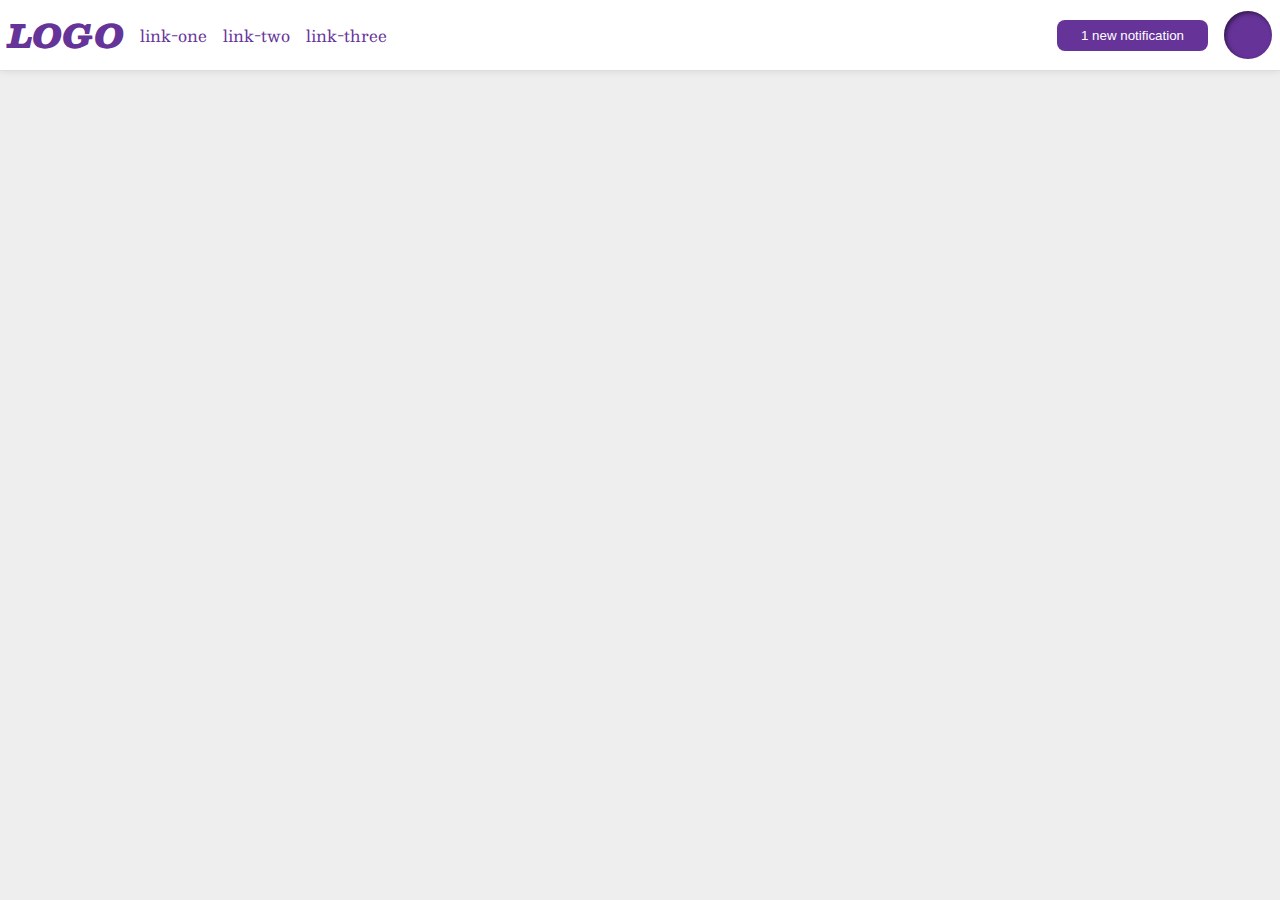
<file: flex/03-flex-header-2/index.html>
<!DOCTYPE html>
<html lang="en">
  <head>
    <meta charset="UTF-8">
    <meta http-equiv="X-UA-Compatible" content="IE=edge">
    <meta name="viewport" content="width=device-width, initial-scale=1.0">
    <title>Flex Header 2</title>
    <link rel="stylesheet" href="style.css">
  </head>
  <body>
    <div class="header">
      <div class="left">
      <div class="logo">
        LOGO
      </div>
      <ul class="links">
        <li><a href="https://google.com">link-one</a></li>
        <li><a href="https://google.com">link-two</a></li>
        <li><a href="https://google.com">link-three</a></li>
      </ul>
      </div>
      <div class="right">
        <button class="notifications">
          1 new notification
        </button>
       <div class="profile-image"></div>
     </div>
    </div>
  </body>
</html>
</file>
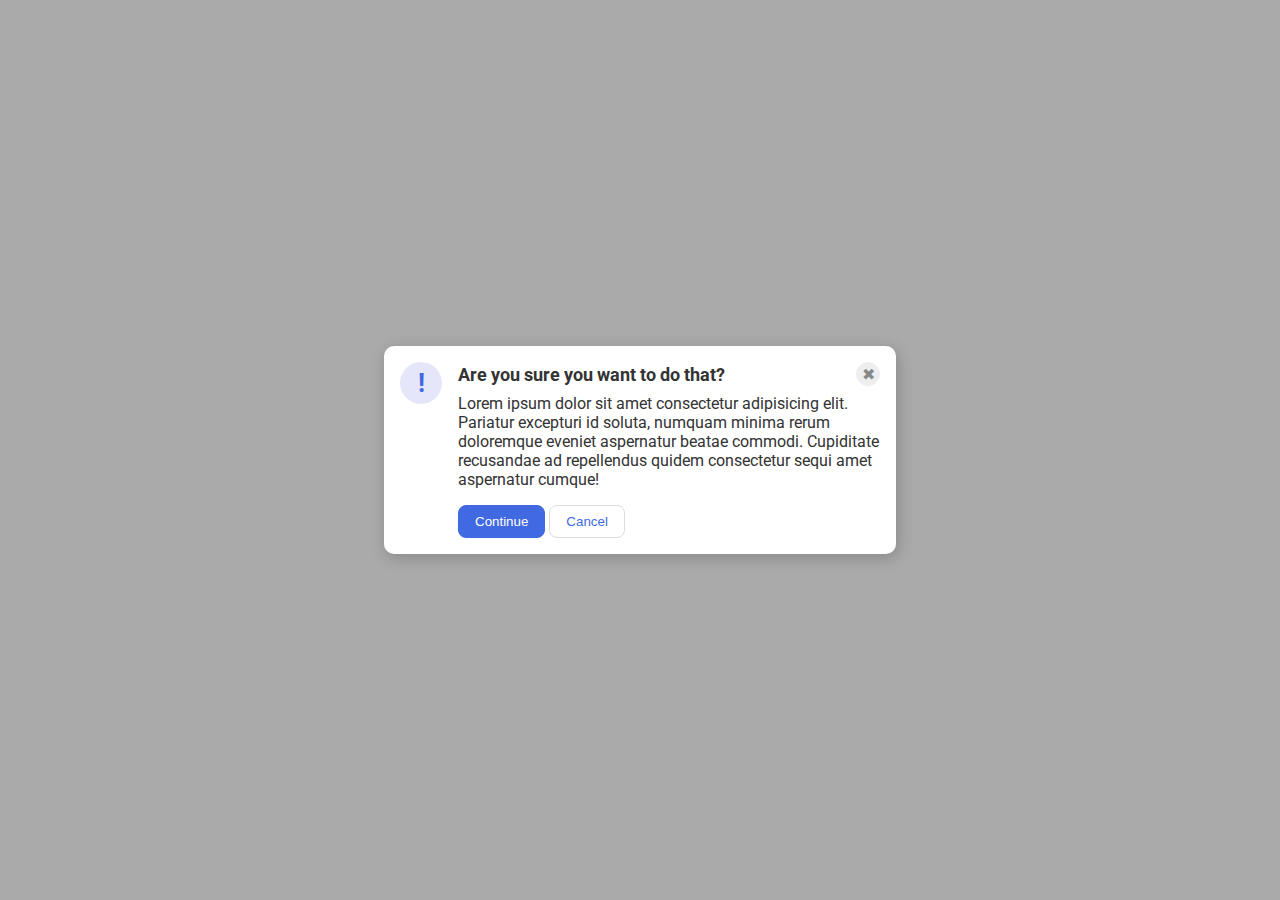
<file: flex/05-flex-modal/index.html>
<!DOCTYPE html>
<html lang="en">
  <head>
    <meta charset="UTF-8">
    <meta http-equiv="X-UA-Compatible" content="IE=edge">
    <meta name="viewport" content="width=device-width, initial-scale=1.0">
    <link rel="stylesheet" href="style.css">
    <title>Modal</title>
  </head>
  <body>
    <div class="modal">
      <div class="icon">!</div>
      <!--solution-->
      <div class="container">
      <!--solution, encompassed close-button with header-->
        <div class="header">Are you sure you want to do that?
          <button class="close-button">✖</button>
        </div>
        <div class="text">Lorem ipsum dolor sit amet consectetur adipisicing elit. Pariatur excepturi id soluta, numquam minima rerum doloremque eveniet aspernatur beatae commodi. Cupiditate recusandae ad repellendus quidem consectetur sequi amet aspernatur cumque!</div>
        <button class="continue">Continue</button>
        <button class="cancel">Cancel</button>
      </div>
    </div>
  </body>
</html>
</file>
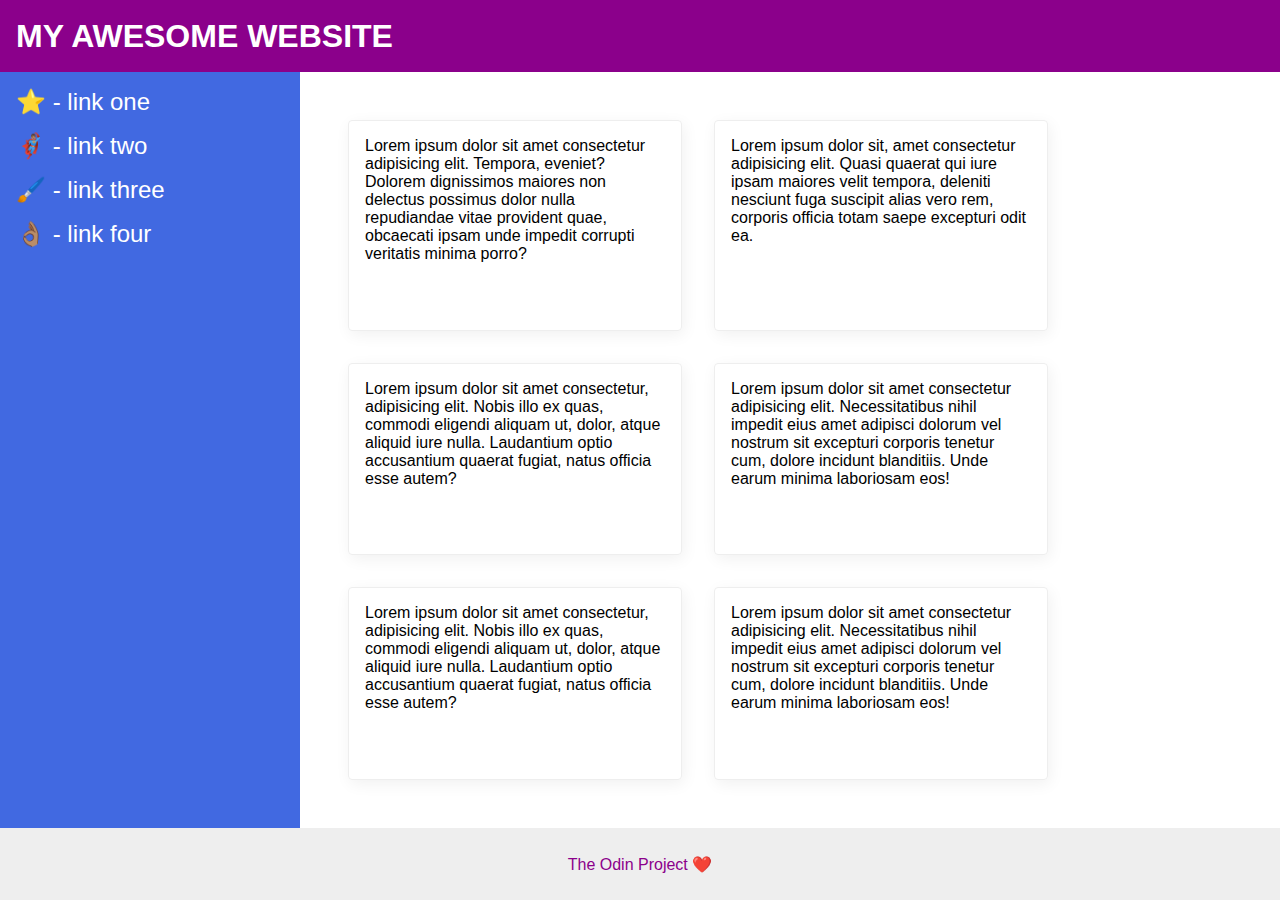
<file: flex/07-flex-layout-2/index.html>
<!DOCTYPE html>
<html lang="en">
  <head>
    <meta charset="UTF-8">
    <meta http-equiv="X-UA-Compatible" content="IE=edge">
    <meta name="viewport" content="width=device-width, initial-scale=1.0">
    <title>The Holy Grail</title>
    <link rel="stylesheet" href="style.css">
  </head>
  <body>
    <div class="header">
      MY AWESOME WEBSITE
    </div>
    
  <div class="body">
    <div class="sidebar">
      <ul>
        <li><a href="#">⭐ - link one</a></li>
        <li><a href="#">🦸🏽‍♂️ - link two</a></li>
        <li><a href="#">🖌️ - link three</a></li>
        <li><a href="#">👌🏽 - link four</a></li>
      </ul>
    </div>
    <div class="container">
       <div class="card">Lorem ipsum dolor sit amet consectetur adipisicing elit. Tempora, eveniet? Dolorem dignissimos maiores non delectus possimus dolor nulla repudiandae vitae provident quae, obcaecati ipsam unde impedit corrupti veritatis minima porro?</div>
       <div class="card">Lorem ipsum dolor sit, amet consectetur adipisicing elit. Quasi quaerat qui iure ipsam maiores velit tempora, deleniti nesciunt fuga suscipit alias vero rem, corporis officia totam saepe excepturi odit ea.</div>
       <div class="card">Lorem ipsum dolor sit amet consectetur, adipisicing elit. Nobis illo ex quas, commodi eligendi aliquam ut, dolor, atque aliquid iure nulla. Laudantium optio accusantium quaerat fugiat, natus officia esse autem?</div>
       <div class="card">Lorem ipsum dolor sit amet consectetur adipisicing elit. Necessitatibus nihil impedit eius amet adipisci dolorum vel nostrum sit excepturi corporis tenetur cum, dolore incidunt blanditiis. Unde earum minima laboriosam eos!</div>
       <div class="card">Lorem ipsum dolor sit amet consectetur, adipisicing elit. Nobis illo ex quas, commodi eligendi aliquam ut, dolor, atque aliquid iure nulla. Laudantium optio accusantium quaerat fugiat, natus officia esse autem?</div>
       <div class="card">Lorem ipsum dolor sit amet consectetur adipisicing elit. Necessitatibus nihil impedit eius amet adipisci dolorum vel nostrum sit excepturi corporis tenetur cum, dolore incidunt blanditiis. Unde earum minima laboriosam eos!</div>
    </div>
  </div>

  <div class="footer">
    The Odin Project ❤️
  </div>
 </body>
</html>
</file>
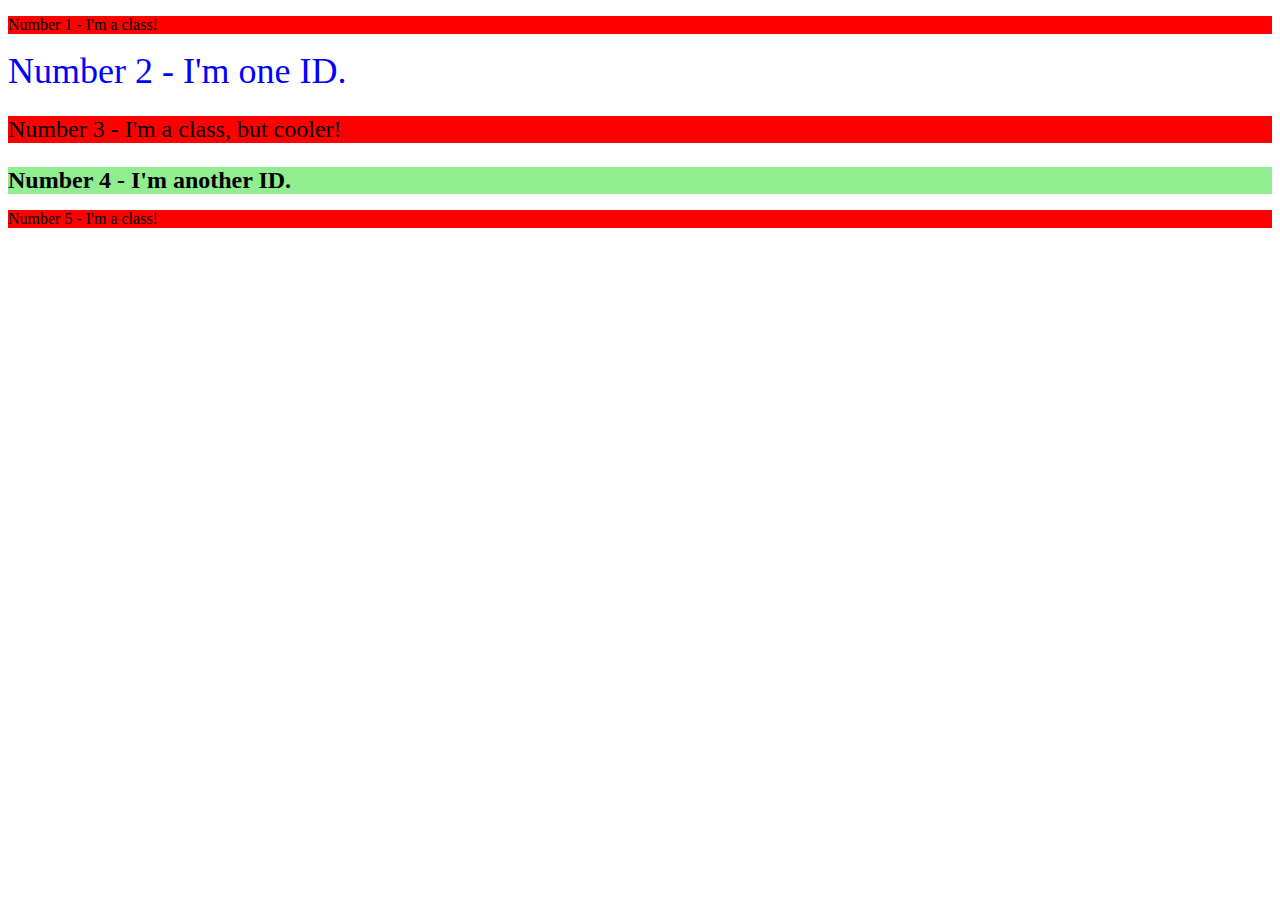
<file: foundations/02-class-id-selectors/index.html>
<!DOCTYPE html>
<html lang="en">
  <head>
    <meta charset="UTF-8">
    <meta http-equiv="X-UA-Compatible" content="IE=edge">
    <meta name="viewport" content="width=device-width, initial-scale=1.0">
    <title>Class and ID Selectors</title>
    <link rel="stylesheet" href="style.css">
  </head>
  <body>
    <p class="odd-number">Number 1 - I'm a class!</p>
    <div id="nr2">Number 2 - I'm one ID.</div>
    <!--adding class value (?) for 3rd and 4th elements-->
    <p class="odd-number adjust-font-size">Number 3 - I'm a class, but cooler!</p>
    <div id="light-green" class="adjust-font-size">Number 4 - I'm another ID.</div>
    <p class="odd-number">Number 5 - I'm a class!</p>
  </body>
</html>
</file>
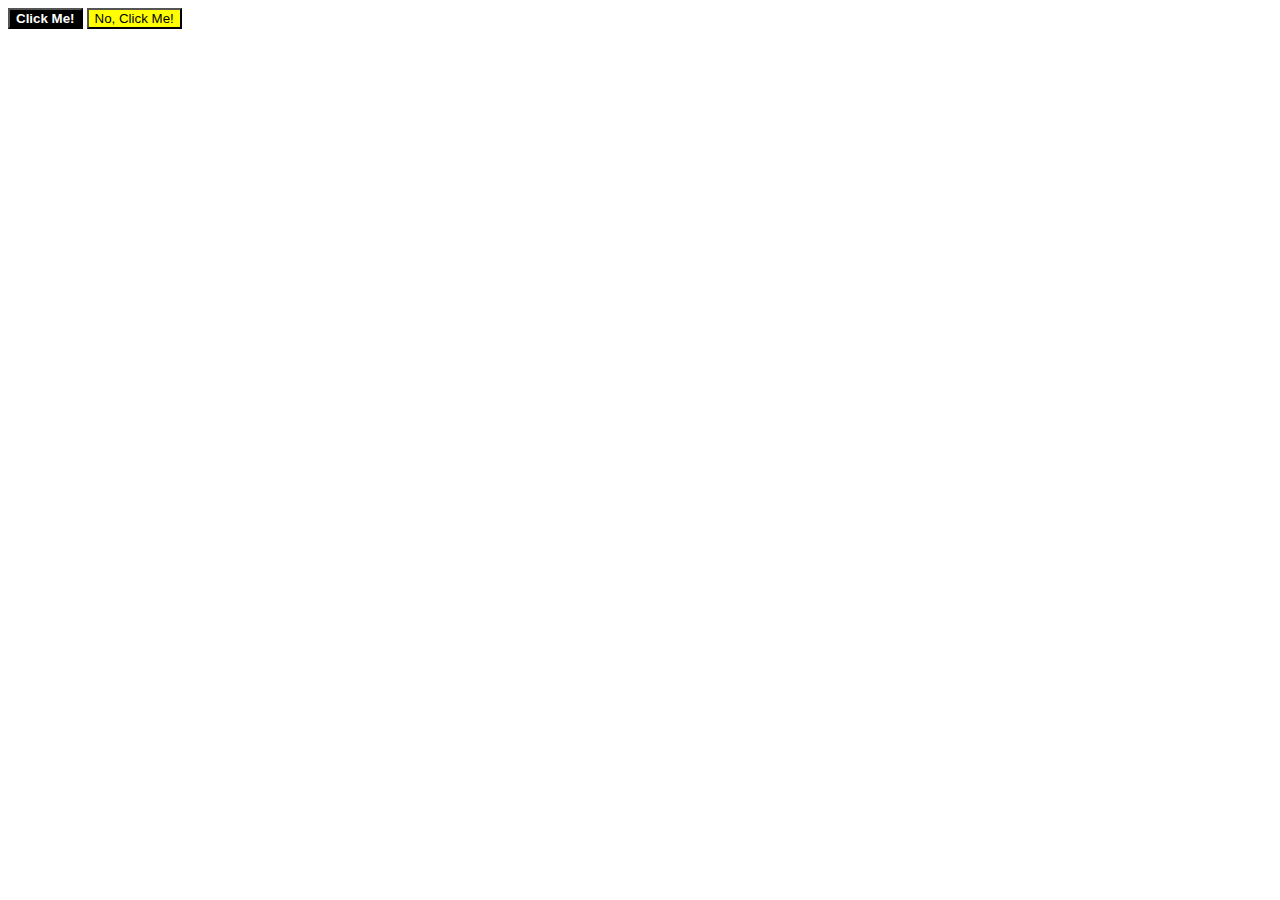
<file: foundations/03-grouping-selectors/index.html>
<!DOCTYPE html>
<html lang="en">
  <head>
    <meta charset="UTF-8">
    <meta http-equiv="X-UA-Compatible" content="IE=edge">
    <meta name="viewport" content="width=device-width, initial-scale=1.0">
    <title>Grouping Selectors</title>
    <link rel="stylesheet" href="style.css">
  </head>
  <body>
    <button class="button-left">Click Me!</button>
    <button class="button-right">No, Click Me!</button>
  </body>
</html>
</file>
<file: flex/03-flex-header-2/style.css>
/* this is some magical font-importing.  
you'll learn about it later. */
@import url('https://fonts.googleapis.com/css2?family=Besley:ital,wght@0,400;1,900&display=swap');

body {
  margin: 0;
  background: #eee;
  font-family: Besley, serif;
}

.header {
  display: flex;
  justify-content: space-between;
  padding: 8px;
  background: white;
  border-bottom: 1px solid #ddd;
  box-shadow: 0 0 8px rgba(0,0,0,.1);
}

.profile-image {
  background: rebeccapurple;
  box-shadow: inset 2px 2px 4px rgba(0,0,0,.5);
  border-radius: 50%;
  width: 48px;
  height: 48px;
}

.logo {
  color: rebeccapurple;
  font-size: 32px;
  font-weight: 900;
  font-style: italic;
}

button {
  border: none;
  border-radius: 8px;
  background: rebeccapurple;
  color: white;
  padding: 8px 24px;
}

a {
  /* this removes the line under our links */
  text-decoration: none;
  color: rebeccapurple;
}

ul {
  list-style-type: none;
  display: flex;
  margin: 0;
  padding: 0;
  gap: 16px;
}

.left, .right {
  display: flex;
  align-items:center;
  gap: 16px;
}
</file>
<file: flex/05-flex-modal/style.css>
@import url('https://fonts.googleapis.com/css2?family=Roboto:wght@400;700&display=swap');

html, body {
  height: 100%;
}

body {
  font-family: Roboto, sans-serif;
  margin: 0;
  background: #aaa;
  color: #333;
  /* I got this one for free lol */
  display: flex;
  align-items: center;
  justify-content: center;
}

.modal {
  background: white;
  width: 480px;
  border-radius: 10px;
  box-shadow: 2px 4px 16px rgba(0,0,0,.2);
  /*  solution */
  display: flex;
  gap: 16px;
  padding: 16px;
}

.icon {
  color: royalblue;
  font-size: 26px;
  font-weight: 700;
  background: lavender;
  width: 42px;
  height: 42px;
  border-radius: 50%;
  display: flex;
  align-items: center;
  justify-content: center;
  /* solution */
  flex-shrink: 0; /* to keep the icon from getting smashed */
}

/* solution */
.header {
  display: flex;
  align-items: center;
  justify-content: space-between;
  font-size: 18px;
  font-weight: 700;
  margin-bottom: 8px;
}

.text {
  margin-bottom: 16px;
}

.close-button {
  background: #eee;
  border-radius: 50%;
  color: #888;
  font-weight: 400;
  font-size: 16px;
  height: 24px;
  width: 24px;
  display: flex;
  align-items: center;
  justify-content: center;
  border: 1px solid #eee;
  padding: 0;
}

button {
  cursor: pointer;
  padding: 8px 16px;
  border-radius: 8px;
}

button.continue {
  background: royalblue;
  border: 1px solid royalblue;
  color: white;
}

button.cancel {
  background: white;
  border: 1px solid #ddd;
  color: royalblue;
}
</file>
<file: flex/07-flex-layout-2/style.css>
body {
  font-family: -apple-system, BlinkMacSystemFont, 'Segoe UI', Roboto, Oxygen, Ubuntu, Cantarell, 'Open Sans', 'Helvetica Neue', sans-serif;
  margin: 0;
  min-height: 100vh;
  display: flex;
  flex-direction: column;
}

.header {
  height: 72px;
  background: darkmagenta;
  color: white;
  display: flex;
  align-items:center;
  padding: 0 16px;
  font-size: 32px;
  font-weight: 900;
}

.body {
  flex: 1;
  display: flex;
}

.footer {
  height: 72px;
  background: #eee;
  color: darkmagenta;
}

.sidebar {
  width: 300px;
  background: royalblue;
  box-sizing: border-box;
  flex-shrink: 0;
  padding: 16px;
}

ul {
  list-style-type: none;
  margin: 0;
  padding: 0;
}

li {
  margin-bottom: 16px;
}

a {
  color: white;
  text-decoration: none;
  font-size: 24px;
}

.container {
  padding: 48px;
  display: flex;
  flex-wrap: wrap;
  gap: 32px;
}

.card {
  border: 1px solid #eee;
  box-shadow: 2px 4px 16px rgba(0,0,0,.06);
  border-radius: 4px;
  padding: 16px;
  width: 300px;
}

.footer {
  display: flex;
  align-items: center;
  justify-content: center;
}
</file>
<file: foundations/02-class-id-selectors/style.css>
.odd-number {
   background-color:RGB(255,000,000);
   font: Verdana, DejaVu Sans, sans-serif;
}
#nr2 {
    color: RGB(000,000,255);
    font-size: 36px;
}
.adjust-font-size {
    font-size: 24px;
}
#light-green {
    background-color: RGB(144,238,144);
    font-size: 24px;
    font-weight: bold;
}
</file>
<file: foundations/03-grouping-selectors/style.css>
.button-left
.button-right {
    font-family: Helvetica, Times New Roman, sans-serif;
    font-weight: bold;
}

.button-left {
    background-color: black;
    color: white;
    font-weight: bold;
}

.button-right {
    background-color: yellow;
}
</file>
